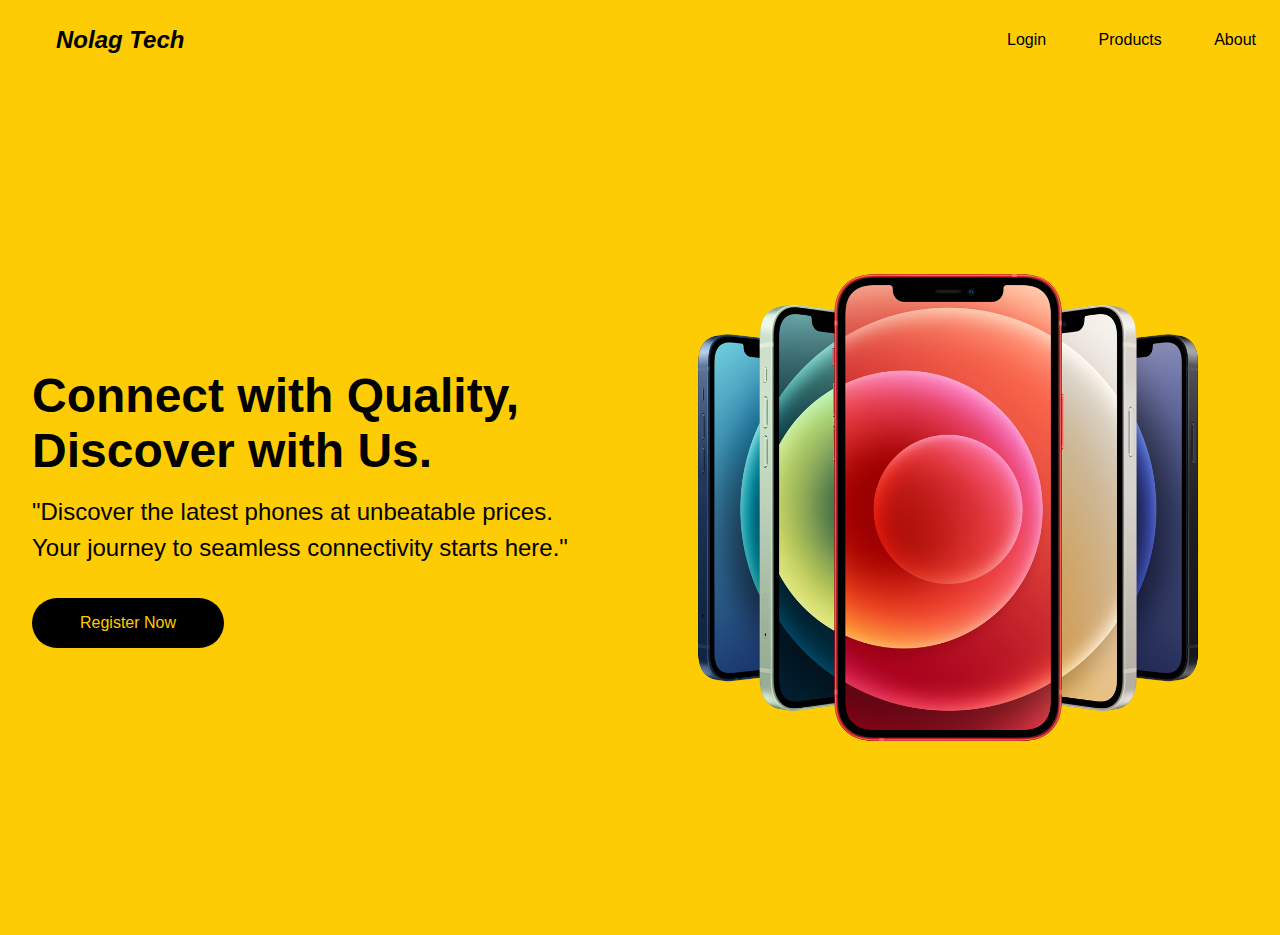
<file: index.html>
<!DOCTYPE html>
<html lang="en">
<head>
    <meta charset="UTF-8">
    <meta name="viewport" content="width=device-width, initial-scale=1.0">
    <title>Nolag Tech</title>
    <link rel="icon" href="photos/About.png" type="image/x-icon">
    <link rel="stylesheet" href="style.css">
</head>
<body>
    <nav>
        <a href="index.html"><div class="logo">Nolag Tech</div></a>
        <div class="items">
            <a href="login.html">Login</a>
            <a href="products.html">Products</a>
            <a href="About.html">About</a>
            
        </div>
    </nav>
    <section class="hero">
        <div class="hero-container">
            <div class="column-left">
                <h1>Connect with Quality,
                    Discover with Us.</h1>
                <p>
                    "Discover the latest phones at unbeatable prices.
                    Your journey to seamless connectivity starts here."
                </p>
                <a href="Register.html"><button>Register Now</button></a>
            </div>
            <div class="column-right">
                <img src="./pngimg.com - iphone_12_PNG23.png" alt="Illustration" class="hero-image">
            </div>
        </div>
    </section>
</body>
</html>
</file>
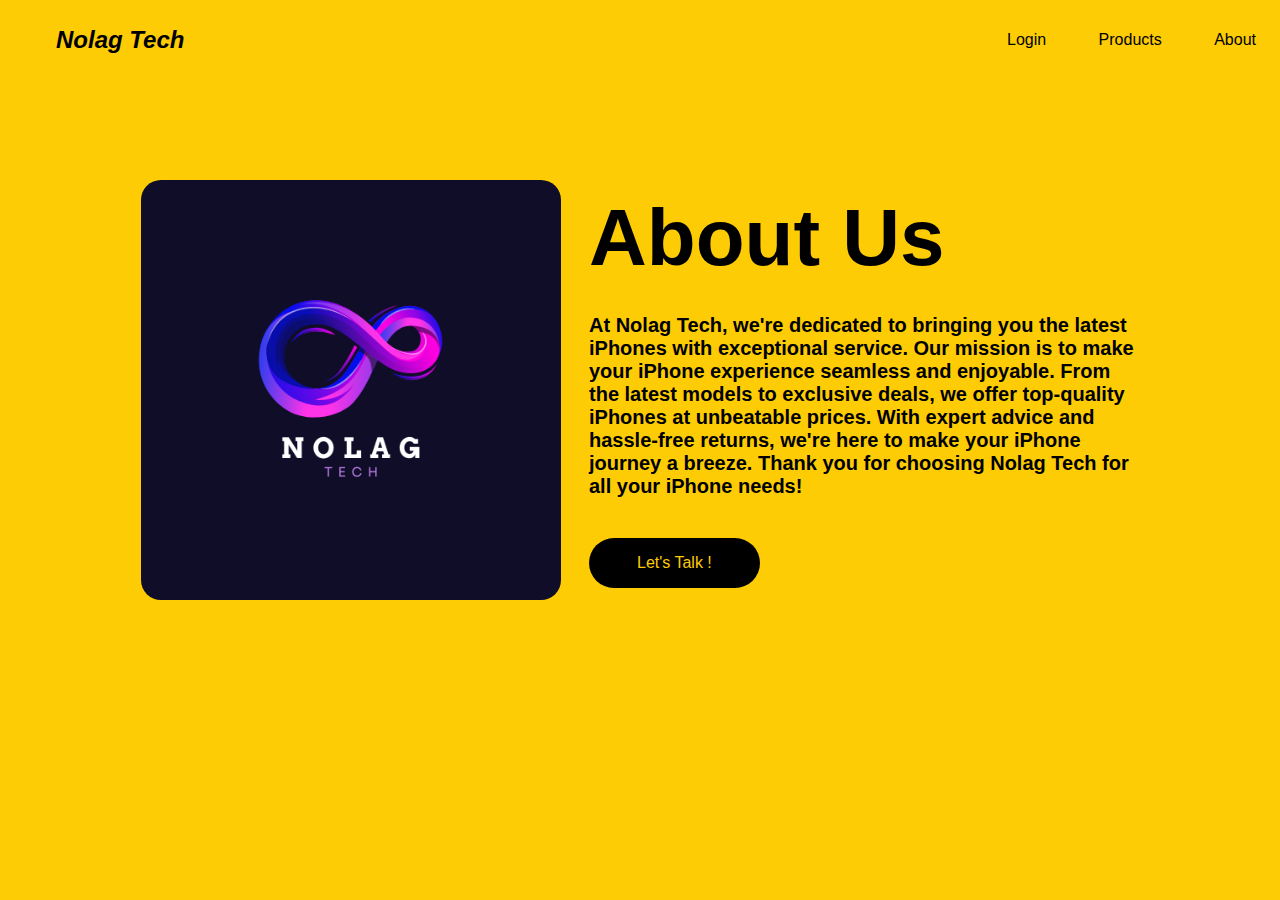
<file: About.html>
<!DOCTYPE html>
<html lang="en">
<head>
    <meta charset="UTF-8">
    <meta name="viewport" content="width=device-width, initial-scale=1.0">
    <title>Nolag Tech</title>
    <link rel="icon" href="photos/About.png" type="image/x-icon">
    <link rel="stylesheet" href="style.css">
</head>
<body>
    <nav>
        <a href="index.html"><div class="logo">Nolag Tech</div></a>
        <div class="items">
            <a href="login.html">Login</a>
            <a href="products.html">Products</a>
            <a href="About.html">About</a>
            
        </div>
    </nav>
    <section class="about">
       <div class="main">
        <img src="photos/About.png" alt="image">
        <div class="about-text">
            <h1>About Us</h1>
            <h5>At Nolag Tech, we're dedicated to bringing you the latest iPhones with exceptional service. Our mission is to make your iPhone experience seamless and enjoyable. From the latest models to exclusive deals,
                 we offer top-quality iPhones at unbeatable prices. With expert advice and hassle-free returns, we're here to make your iPhone journey a breeze. Thank you for choosing Nolag Tech for all your iPhone needs!</h5>
            <button type="button">Let's Talk !</button>
        </div>
       </div>
    </section>
    
</body>
</html>
</file>
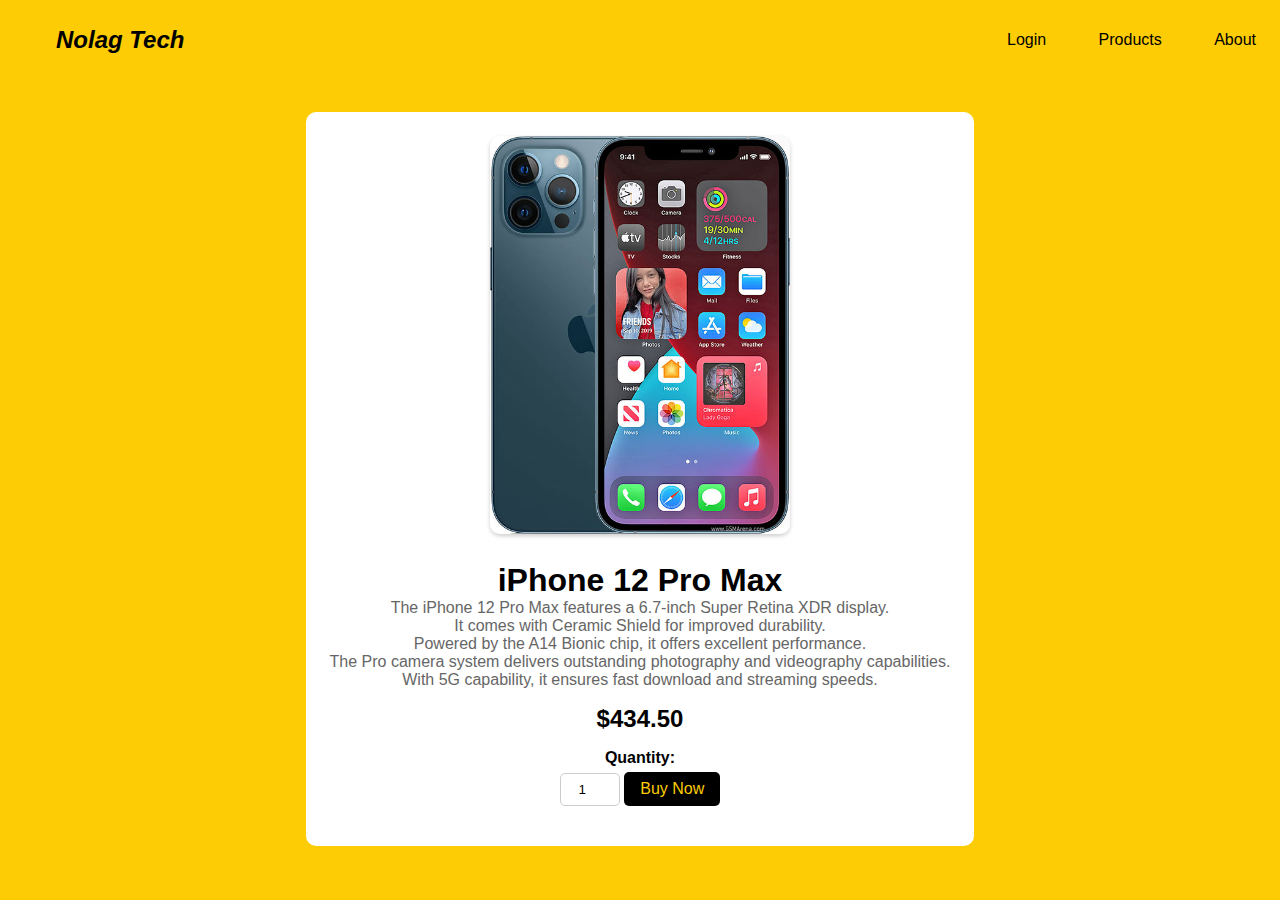
<file: iphone12promax.html>
<!DOCTYPE html>
<html lang="en">
<head>
    <meta charset="UTF-8">
    <meta name="viewport" content="width=device-width, initial-scale=1.0">
    <title>iPhone 12 Pro Max - Nolag Tech</title>
    <link rel="icon" href="photos/About.png" type="image/x-icon">
    <link rel="stylesheet" href="style.css">
</head>
<body>
    <nav>
        <a href="index.html"><div class="logo">Nolag Tech</div></a>
        <div class="items">
            <a href="login.html">Login</a>
            <a href="products.html">Products</a>
            <a href="About.html">About</a>
        </div>
    </nav>
    <section class="product-detail">
        <div class="product-detail-container">
            <div class="product-detail-content">
                <div class="product-detail-image-wrapper">
                    <img src="photos/12promax.png" alt="iPhone 12 Pro Max" class="product-detail-image">
                </div>
                <div class="product-detail-info">
                    <h1>iPhone 12 Pro Max</h1>
                    <p class="product-description">
                        The iPhone 12 Pro Max features a 6.7-inch Super Retina XDR display.</br> 
                       It comes with Ceramic Shield for improved durability. </br>
                        Powered by the A14 Bionic chip, it offers excellent performance.</br> 
                        The Pro camera system delivers outstanding photography and videography capabilities. </br>
                        With 5G capability, it ensures fast download and streaming speeds.</br>
                    </p>
                    <p class="product-detail-price">$434.50</p>
                    <label for="quantity">Quantity:</label>
                    <input type="number" id="quantity" name="quantity" min="1" value="1" class="quantity-input">
                    <button class="product-button">Buy Now</button>
                </div>
            </div>
        </div>
    </section>
</body>
</html>
</file>
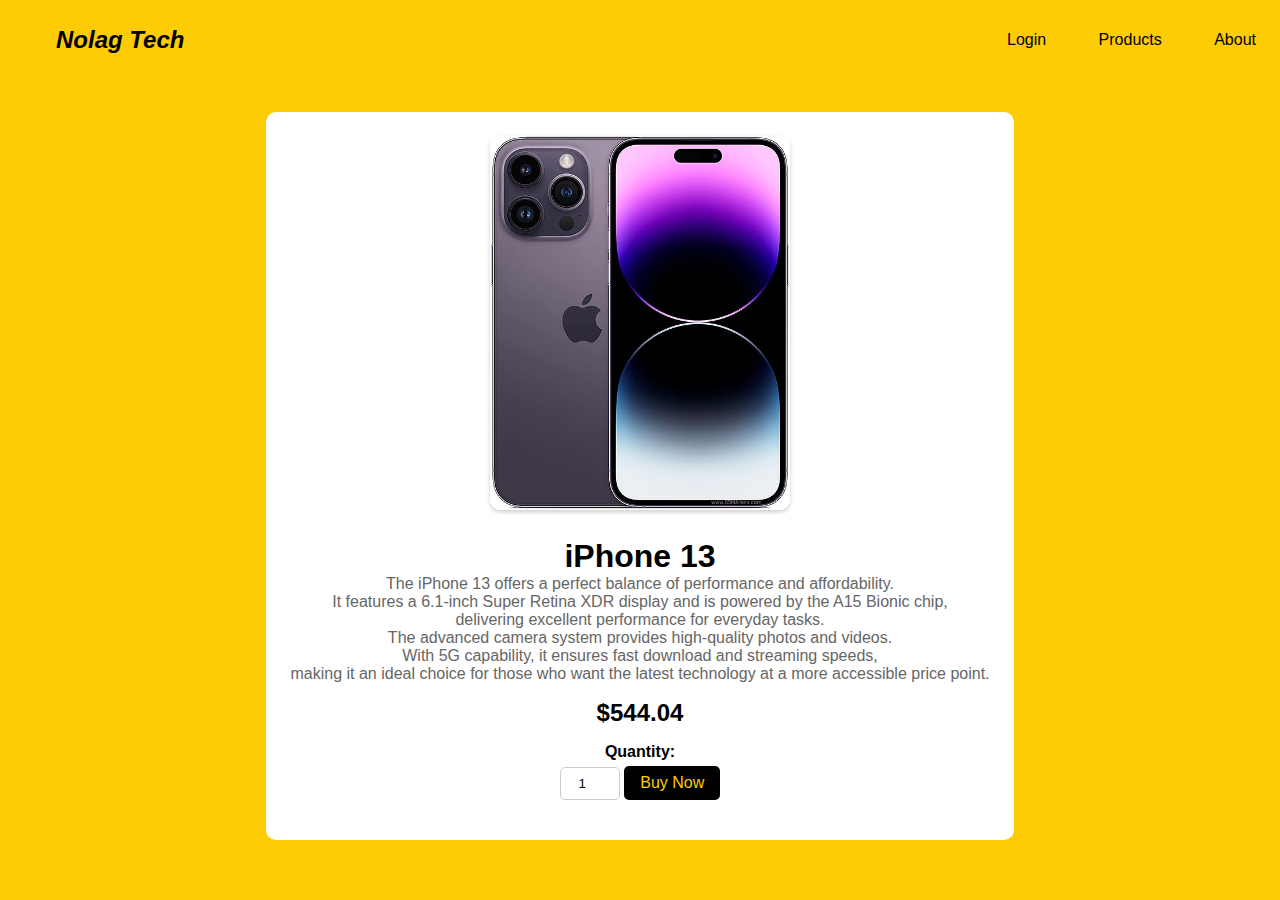
<file: iphone13.html>
<!DOCTYPE html>
<html lang="en">
<head>
    <meta charset="UTF-8">
    <meta name="viewport" content="width=device-width, initial-scale=1.0">
    <title>iPhone 13 - Nolag Tech</title>
    <link rel="icon" href="photos/About.png" type="image/x-icon">
    <link rel="stylesheet" href="style.css">
</head>
<body>
    <nav>
        <a href="index.html"><div class="logo">Nolag Tech</div></a>
        <div class="items">
            <a href="login.html">Login</a>
            <a href="products.html">Products</a>
            <a href="About.html">About</a>
        </div>
    </nav>
    <section class="product-detail">
        <div class="product-detail-container">
            <div class="product-detail-content">
                <div class="product-detail-image-wrapper">
                    <img src="photos/14promax.png" alt="iPhone 15 Pro Max" class="product-detail-image">
                </div>
                <div class="product-detail-info">
                    <h1>iPhone 13 </h1>
                    <p class="product-description">
                        The iPhone 13 offers a perfect balance of performance and affordability.<br>
                        It features a 6.1-inch Super Retina XDR display and is powered by the A15 Bionic chip,<br>
                        delivering excellent performance for everyday tasks.<br>
                        The advanced camera system provides high-quality photos and videos.<br>
                        With 5G capability, it ensures fast download and streaming speeds,<br>
                        making it an ideal choice for those who want the latest technology at a more accessible price point.
                    </p>
                    
                    <p class="product-detail-price">$544.04</p>
                    <label for="quantity">Quantity:</label>
                    <input type="number" id="quantity" name="quantity" min="1" value="1" class="quantity-input">
                    <button class="product-button">Buy Now</button>
                </div>
            </div>
        </div>
    </section>
</body>
</html>
</file>
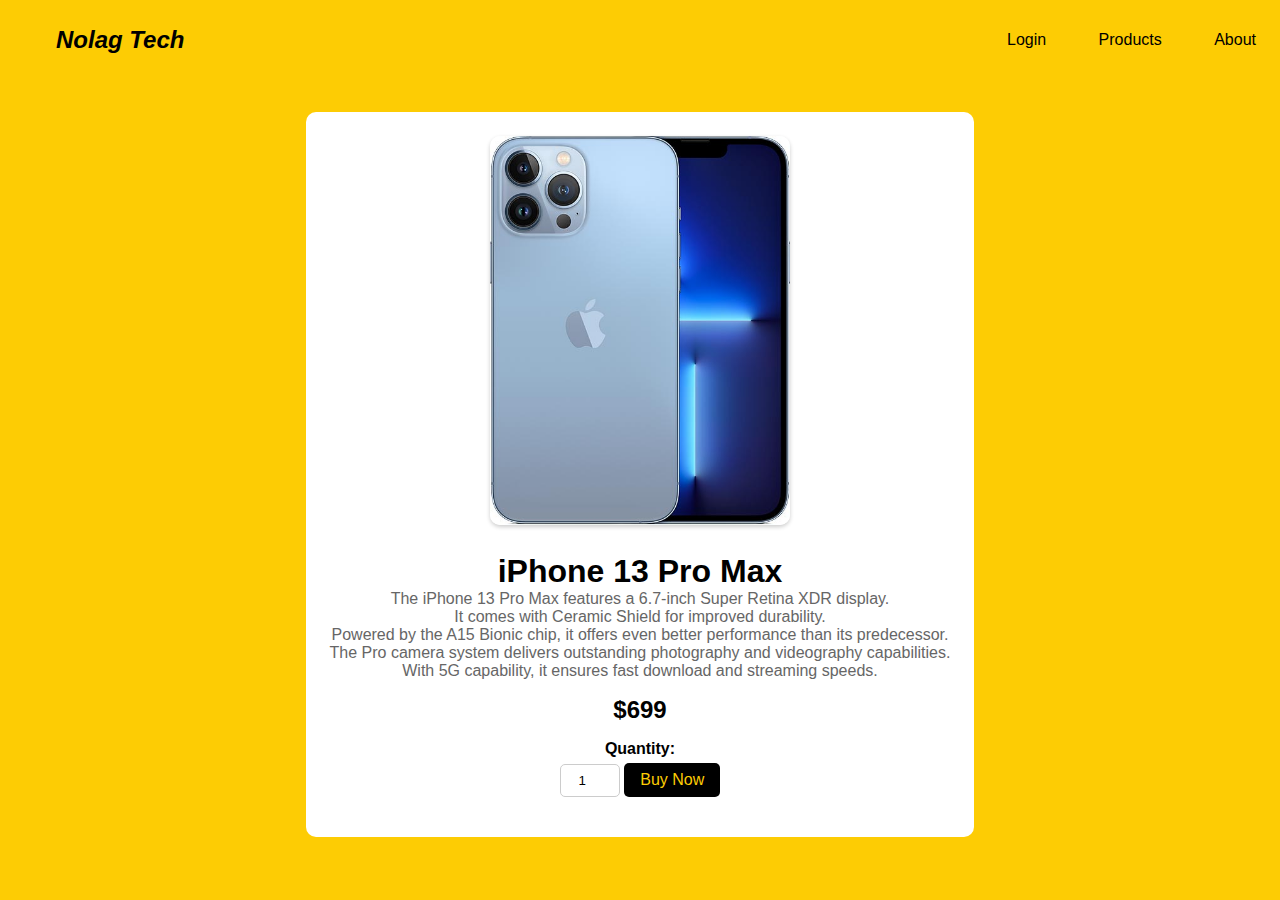
<file: iphone13promax.html>
<!DOCTYPE html>
<html lang="en">
<head>
    <meta charset="UTF-8">
    <meta name="viewport" content="width=device-width, initial-scale=1.0">
    <title>iPhone 13 Pro Max - Nolag Tech</title>
    <link rel="icon" href="photos/About.png" type="image/x-icon">
    <link rel="stylesheet" href="style.css">
</head>
<body>
    <nav>
        <a href="index.html"><div class="logo">Nolag Tech</div></a>
        <div class="items">
            <a href="login.html">Login</a>
            <a href="products.html">Products</a>
            <a href="About.html">About</a>
        </div>
    </nav>
    <section class="product-detail">
        <div class="product-detail-container">
            <div class="product-detail-content">
                <div class="product-detail-image-wrapper">
                    <img src="photos/13promax.png" alt="iPhone 12 Pro Max" class="product-detail-image">
                </div>
                <div class="product-detail-info">
                    <h1>iPhone 13 Pro Max</h1>
                    <p class="product-description">
                        The iPhone 13 Pro Max features a 6.7-inch Super Retina XDR display.<br>
                        It comes with Ceramic Shield for improved durability.<br>
                        Powered by the A15 Bionic chip, it offers even better performance than its predecessor.<br>
                        The Pro camera system delivers outstanding photography and videography capabilities.<br>
                        With 5G capability, it ensures fast download and streaming speeds.
                    </p>
                    
                    
                    <p class="product-detail-price">$699</p>
                    <label for="quantity">Quantity:</label>
                    <input type="number" id="quantity" name="quantity" min="1" value="1" class="quantity-input">
                    <button class="product-button">Buy Now</button>
                </div>
            </div>
        </div>
    </section>
</body>
</html>
</file>
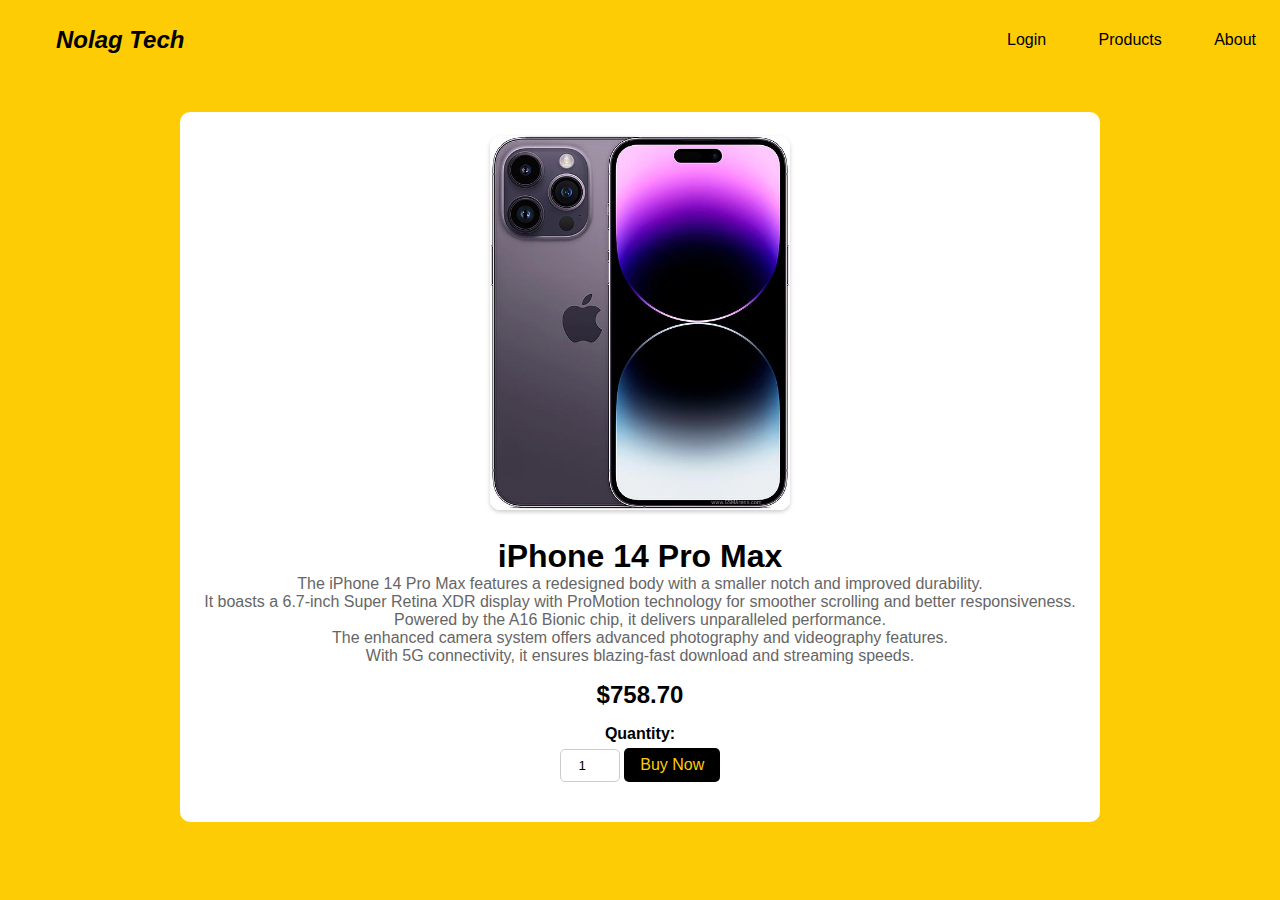
<file: iphone14promax.html>
<!DOCTYPE html>
<html lang="en">
<head>
    <meta charset="UTF-8">
    <meta name="viewport" content="width=device-width, initial-scale=1.0">
    <title>iPhone 14 Pro Max - Nolag Tech</title>
    <link rel="icon" href="photos/About.png" type="image/x-icon">
    <link rel="stylesheet" href="style.css">
</head>
<body>
    <nav>
        <a href="index.html"><div class="logo">Nolag Tech</div></a>
        <div class="items">
            <a href="login.html">Login</a>
            <a href="products.html">Products</a>
            <a href="About.html">About</a>
        </div>
    </nav>
    <section class="product-detail">
        <div class="product-detail-container">
            <div class="product-detail-content">
                <div class="product-detail-image-wrapper">
                    <img src="photos/14promax.png" alt="iPhone 14 Pro Max" class="product-detail-image">
                </div>
                <div class="product-detail-info">
                    <h1>iPhone 14 Pro Max</h1>
                    <p class="product-description">
                        The iPhone 14 Pro Max features a redesigned body with a smaller notch and improved durability.<br>
                        It boasts a 6.7-inch Super Retina XDR display with ProMotion technology for smoother scrolling and better responsiveness.<br>
                        Powered by the A16 Bionic chip, it delivers unparalleled performance.<br>
                        The enhanced camera system offers advanced photography and videography features.<br>
                        With 5G connectivity, it ensures blazing-fast download and streaming speeds.
                    </p>                    
                    
                    
                    <p class="product-detail-price">$758.70</p>
                    <label for="quantity">Quantity:</label>
                    <input type="number" id="quantity" name="quantity" min="1" value="1" class="quantity-input">
                    <button class="product-button">Buy Now</button>
                </div>
            </div>
        </div>
    </section>
</body>
</html>
</file>
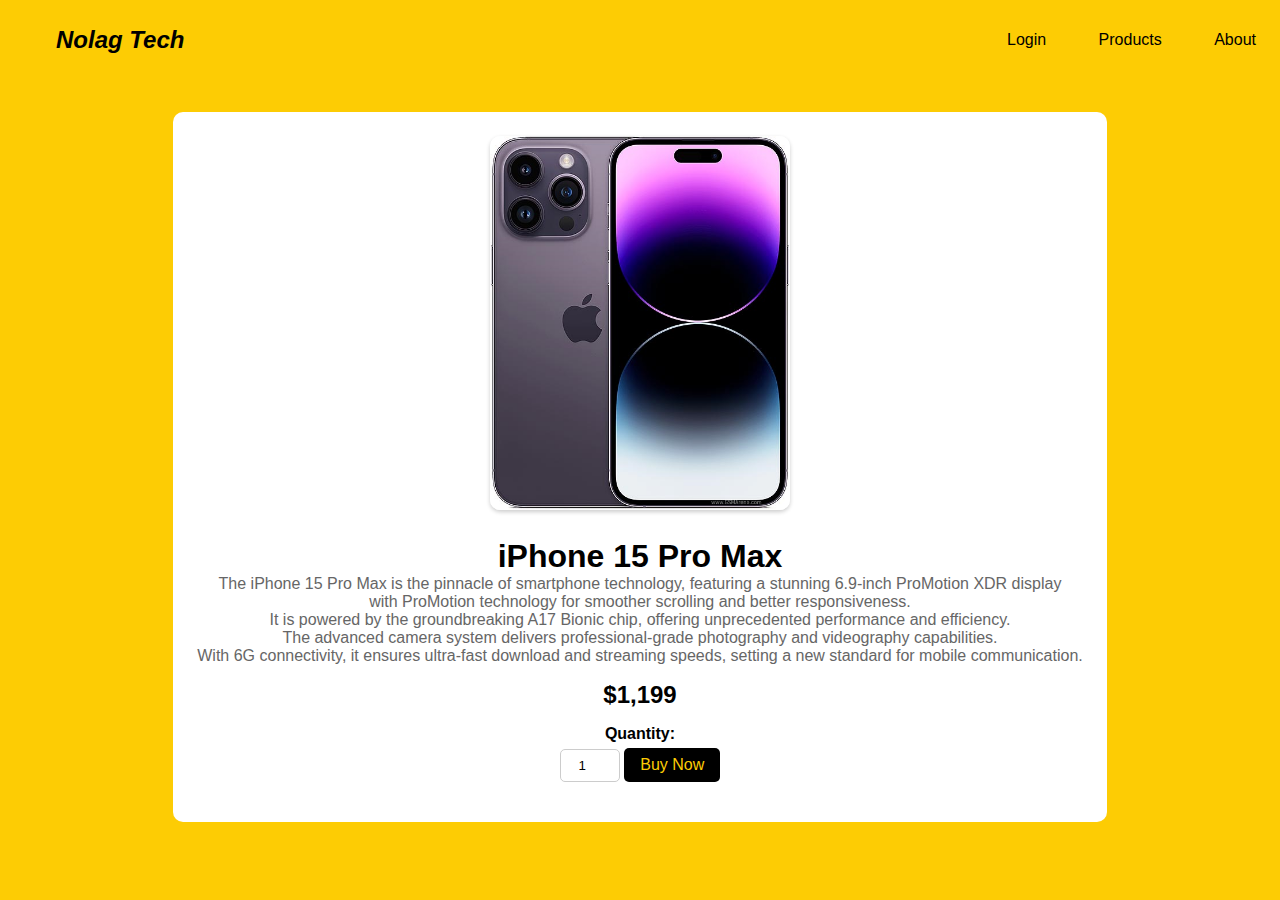
<file: iphone15promax.html>
<!DOCTYPE html>
<html lang="en">
<head>
    <meta charset="UTF-8">
    <meta name="viewport" content="width=device-width, initial-scale=1.0">
    <title>iPhone 15 Pro Max - Nolag Tech</title>
    <link rel="icon" href="photos/About.png" type="image/x-icon">
    <link rel="stylesheet" href="style.css">
</head>
<body>
    <nav>
        <a href="index.html"><div class="logo">Nolag Tech</div></a>
        <div class="items">
            <a href="login.html">Login</a>
            <a href="products.html">Products</a>
            <a href="About.html">About</a>
        </div>
    </nav>
    <section class="product-detail">
        <div class="product-detail-container">
            <div class="product-detail-content">
                <div class="product-detail-image-wrapper">
                    <img src="photos/14promax.png" alt="iPhone 15 Pro Max" class="product-detail-image">
                </div>
                <div class="product-detail-info">
                    <h1>iPhone 15 Pro Max</h1>
                    <p class="product-description">
                        The iPhone 15 Pro Max is the pinnacle of smartphone technology, featuring a stunning 6.9-inch ProMotion XDR display<br>
                        with ProMotion technology for smoother scrolling and better responsiveness.<br>
                        It is powered by the groundbreaking A17 Bionic chip, offering unprecedented performance and efficiency.<br>
                        The advanced camera system delivers professional-grade photography and videography capabilities.<br>
                        With 6G connectivity, it ensures ultra-fast download and streaming speeds, setting a new standard for mobile communication.
                    </p>
                    
                                       
                    
                    
                    <p class="product-detail-price">$1,199</p>
                    <label for="quantity">Quantity:</label>
                    <input type="number" id="quantity" name="quantity" min="1" value="1" class="quantity-input">
                    <button class="product-button">Buy Now</button>
                </div>
            </div>
        </div>
    </section>
</body>
</html>
</file>
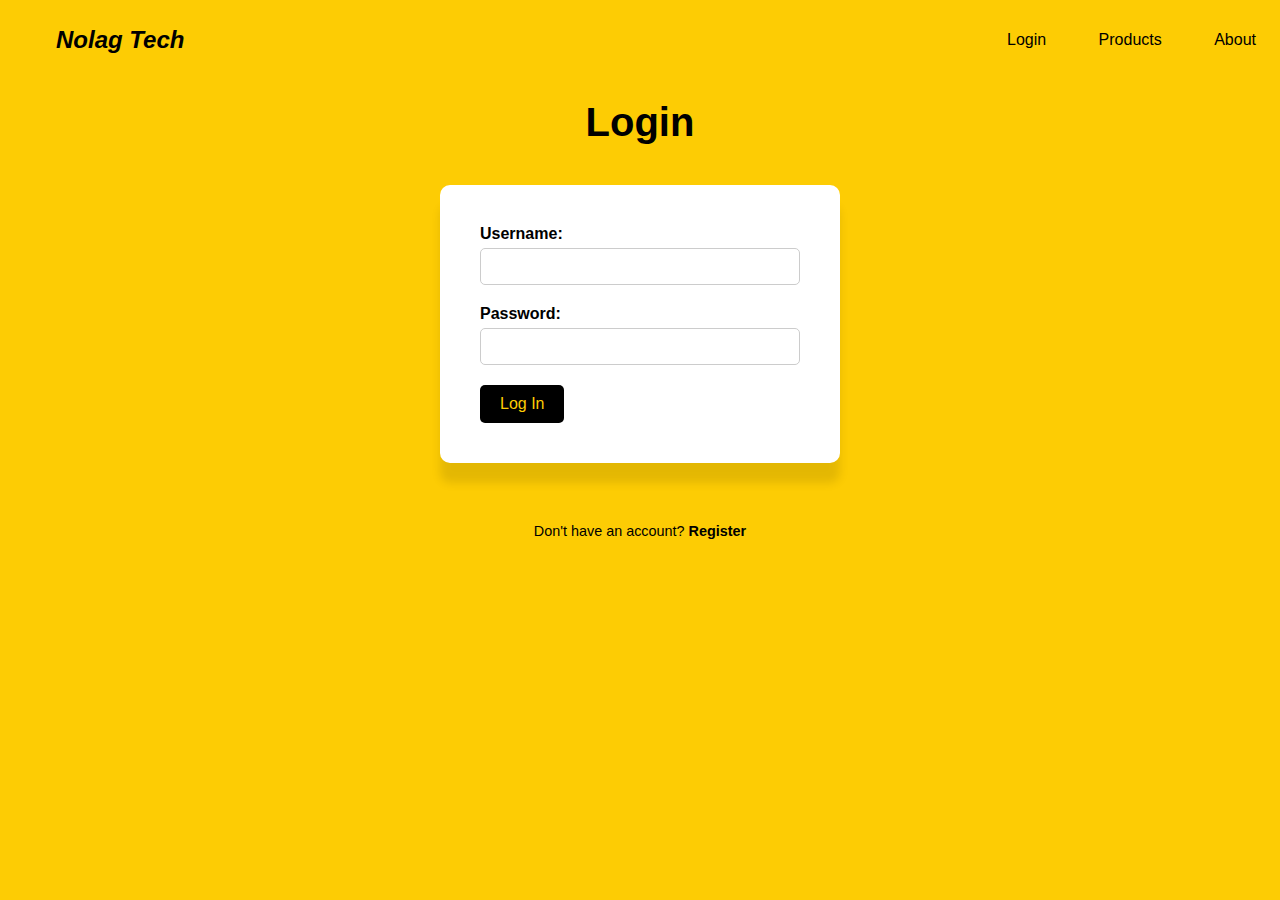
<file: login.html>
<!DOCTYPE html>
<html lang="en">
<head>
    <meta charset="UTF-8">
    <meta name="viewport" content="width=device-width, initial-scale=1.0">
    <title>Registration Form</title>
    <link rel="icon" href="photos/About.png" type="image/x-icon">
    <link rel="stylesheet" href="style.css">
</head>
<body>
    <nav>
        <a href="index.html"><div class="logo">Nolag Tech</div></a>
        <div class="items">
            <a href="login.html">Login</a>
            <a href="products.html">Products</a>
            <a href="About.html">About</a>   
        </div>
    </nav>
    <header>
        <h1>Login</h1>
    </header>
    <main>
        <form id="registration-form">
            <div class="form-group">
                <label for="username">Username:</label>
                <input type="text" id="username" name="username" required>
            </div>
            <div class="form-group">
                <label for="password">Password:</label>
                <input type="password" id="password" name="password" required>
            </div>
            <button type="submit"><a href="products.html" class="login">Log In</a></button>
        </form>
    </main>
    <footer>
        <p>Don't have an account? <a href="Register.html">Register</a></p> <!-- Update the href attribute with your login page -->
    </footer>
</body>
</html>
</file>
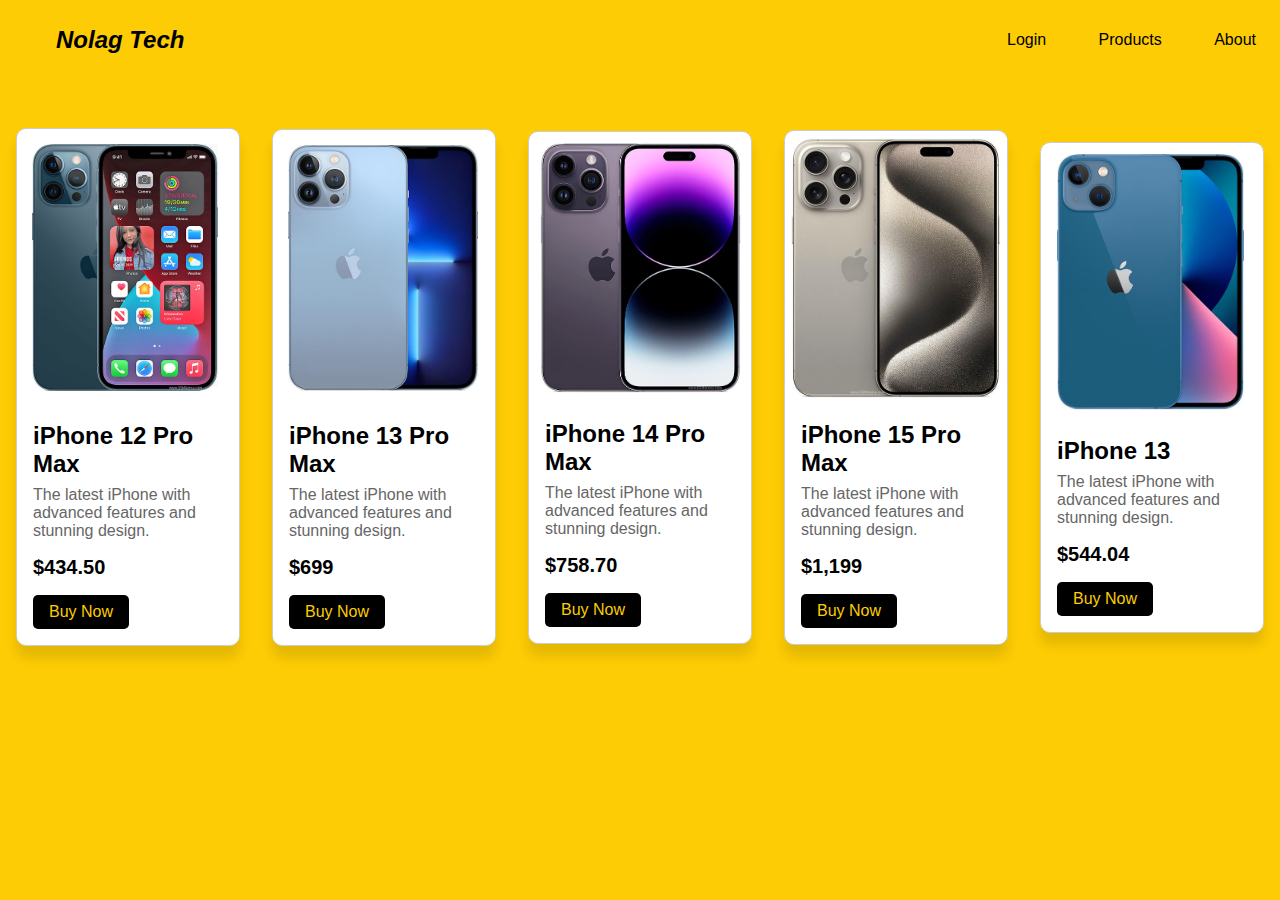
<file: products.html>
<!DOCTYPE html>
<html lang="en">
<head>
    <meta charset="UTF-8">
    <meta name="viewport" content="width=device-width, initial-scale=1.0">
    <title>Nolag Tech - Products</title>
    <link rel="icon" href="photos/About.png" type="image/x-icon">
    <link rel="stylesheet" href="style.css">
</head>
<body>
    <nav>
        <a href="index.html"><div class="logo">Nolag Tech</div></a>
        <div class="items">
            <a href="login.html">Login</a>
            <a href="products.html">Products</a>
            <a href="About.html">About</a>
        </div>
    </nav>
    <section class="products">
        <div class="product-card">
            <img src="photos/12promax.png" alt="iPhone" class="product-image">
            <div class="product-details">
                <h2 class="product-title">iPhone 12 Pro Max</h2>
                <p class="product-description">The latest iPhone with advanced features and stunning design.</p>
                <p class="product-price">$434.50</p>
                <a href="iphone12promax.html"><button class="product-button">Buy Now</button></a>
            </div>
        </div>
        <div class="product-card">
          <img src="photos/13promax.png" alt="iPhone" class="product-image2">
          <div class="product-details">
              <h2 class="product-title">iPhone 13 Pro Max</h2>
              <p class="product-description">The latest iPhone with advanced features and stunning design.</p>
              <p class="product-price">$699</p>
              <a href="iphone13promax.html"><button class="product-button">Buy Now</button></a>
          </div>
        </div>
        <div class="product-card">
          <img src="photos/14promax.png" alt="iPhone" class="product-image3">
          <div class="product-details">
              <h2 class="product-title">iPhone 14 Pro Max</h2>
              <p class="product-description">The latest iPhone with advanced features and stunning design.</p>
              <p class="product-price">$758.70</p>
              <a href="iphone14promax.html"><button class="product-button">Buy Now</button></a>
          </div>
        </div>
        <div class="product-card">
            <img src="photos/15promax.png" alt="iPhone" class="product-image4">
            <div class="product-details">
                <h2 class="product-title">iPhone 15 Pro Max</h2>
                <p class="product-description">The latest iPhone with advanced features and stunning design.</p>
                <p class="product-price">$1,199</p>
                <a href="iphone15promax.html"><button class="product-button">Buy Now</button></a>
            </div>
          </div>
          <div class="product-card">
            <img src="photos/iphone13.png" alt="iPhone" class="product-image5">
            <div class="product-details">
                <h2 class="product-title">iPhone 13</h2>
                <p class="product-description">The latest iPhone with advanced features and stunning design.</p>
                <p class="product-price">$544.04</p>
                <a href="iphone13.html"><button class="product-button">Buy Now</button></a>
            </div>
          </div>
    </section>
</body>
</html>
</file>
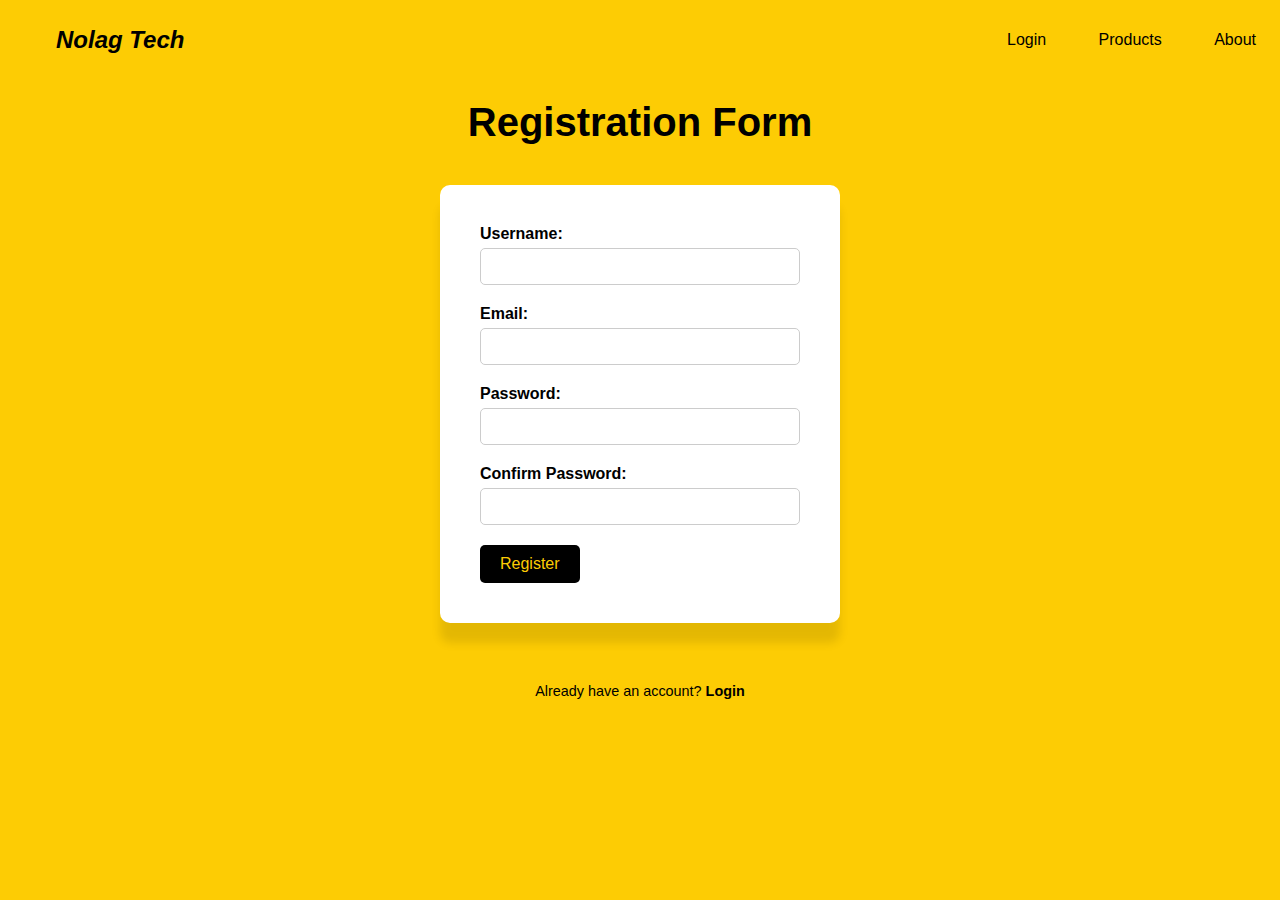
<file: Register.html>
<!DOCTYPE html>
<html lang="en">
<head>
    <meta charset="UTF-8">
    <meta name="viewport" content="width=device-width, initial-scale=1.0">
    <title>Registration Form</title>
     <link rel="icon" href="photos/About.png" type="image/x-icon">
    <link rel="stylesheet" href="style.css">
    
</head>
<body>
    <nav>
        <a href="index.html"><div class="logo">Nolag Tech</div></a>
        <div class="items">
            <a href="login.html">Login</a>
            <a href="products.html">Products</a>
            <a href="About.html">About</a>
            
        </div>
    </nav>
    <header>
        <h1>Registration Form</h1>
    </header>
    <main>
        <form id="registration-form">
            <div class="form-group">
                <label for="username">Username:</label>
                <input type="text" id="username" name="username" required>
            </div>
            <div class="form-group">
                <label for="email">Email:</label>
                <input type="email" id="email" name="email" required>
            </div>
            <div class="form-group">
                <label for="password">Password:</label>
                <input type="password" id="password" name="password" required>
            </div>
            <div class="form-group">
                <label for="confirm-password">Confirm Password:</label>
                <input type="password" id="confirm-password" name="confirm-password" required>
            </div>
            <button type="submit">Register</button>
        </form>
    </main>
    <footer>
        <p>Already have an account? <a href="login.html">Login</a></p> <!-- Update the href attribute with your login page -->
    </footer>
</body>
</html>
</file>
<file: style.css>
* {
    box-sizing: border-box;
    padding: 0;
    margin: 0;
    font-family:'Trebuchet MS', 'Lucida Sans Unicode', 'Lucida Grande', 'Lucida Sans', Arial, sans-serif;
}

nav {
    height: 80px;
    background: #fdcc04;
    display: flex;
    align-items: center;
    justify-content: space-between;
    padding: 0rem;
    padding: 0rem calc((100vw - 1300px)/2);

}
.logo {
    color: black;
    font-size: 1.5rem;
    font-weight: bold;
    font-style: italic;
    padding: 0 2rem;
    transition: 1s;
}
.logo:hover{
    transform: scale(1.1);
    z-index: 2;
}

nav a{
    text-decoration: none;
    color: #000;
    padding: 0 1.5rem;
    justify-content: space-between;

}


.hero{
    background: #fdcc04;
}

.hero-container{
    display: grid;
    grid-template-columns: 1fr 1fr;
    height: 95vh;
    padding: 3rem calc((100vw - 1300px)/2);
}

.column-left{
    display: flex;
    flex-direction: column;
    justify-content: center;
    align-items: flex-start;
    color: #000;
    padding: 0rem 2rem;
}
.column-left h1{
    margin-bottom: 1rem;
    font-size: 3rem;
}

.column-left p{
    margin-bottom: 2rem;
    font-size: 1.5rem;
    line-height: 1.5;
}

button {
    padding: 1rem 3rem;
    font-size: 1rem;
    border: none;
    color: #fdcc04;
    background: #000;
    cursor: pointer;
    border-radius: 50px;
    transition: 1s;
}
button:hover{
    background: #fff;
    color: #000;
    transform: scale(1.1);
    z-index: 2;
}

.column-right{
    display: flex;
    justify-content: center;
    align-items: center;
    padding: 0rem 2rem;

    
}
.hero-image{

    max-width: 600px;
    transition: 1s;
}
.hero-image:hover{
    transform: scale(1.1);
    z-index: 2;
}

nav a:hover{
    color: #fff;
}

.products {
    display: flex;
    justify-content: center;
    align-items: center;
    padding: 3rem 0;
    background-color: #fdcc04;
}


.product-card {
    display: flex;
    flex-direction: column;
    width: 275px;
    border: 1px solid #ccc;
    border-radius: 10px;
    overflow: hidden;
    box-shadow: 0 12px 12px rgba(0, 0, 0, 0.1);
    background-color: #fff;
    margin: 0 1rem;
    transition: 1s;
}
.product-card:hover{
    transform: scale(1.1);
    z-index: 2;
}


.product-image {
    width: 97.5%;
    height: auto;
    padding: 15px;
}
.product-image2 {
    width: 99%;
    height: auto;
    padding: 15px;
}
.product-image3 {
    width: 109%;
    height: auto;
    padding: 11px;
    padding-right: 1.9rem;  
}
.product-image4 {
    width: 125.5%;
    height: auto;
    padding: 7px;
    padding-right: 1.9rem;
    padding-left: 0.3rem;
}
.product-image5 {
    width: 96.5%;
    height: auto;
    padding: 11px;
    padding-left: 1rem;
}
.product-details {
    padding: 1rem;
}

.product-title {
    font-size: 1.5rem;
    margin-bottom: 0.5rem;
}

.product-description {
    font-size: 1rem;
    color: #666;
    margin-bottom: 1rem;
}

.product-price {
    font-size: 1.25rem;
    font-weight: bold;
    margin-bottom: 1rem;
}

.product-button {
    padding: 0.5rem 1rem;
    font-size: 1rem;
    background-color: #fdcc04;
    color: #000;
    border: none;
    border-radius: 5px;
    cursor: pointer;
    transition: background-color 0.3s ease;
}

.product-button:hover {
    background-color: #f3bb00;
}

/* Register */

* {
box-sizing: border-box;
margin: 0;
padding: 0;
}

body {
font-family: 'Trebuchet MS', 'Lucida Sans Unicode', 'Lucida Grande', 'Lucida Sans', Arial, sans-serif;
background-color: #fdcc04;
}

header {
background-color: #fdcc04;
padding: 20px;
text-align: center;
}

header h1 {
font-size: 2.5rem;
font-weight: bold;
color: #000;
}

main {
padding: 20px;
background-color: #fdcc04;
}

form {
max-width: 400px;
margin: 0 auto;
padding: 40px;
border-radius: 10px;
box-shadow: 0 20px 10px rgba(0, 0, 0, 0.1);
background-color: #fff;
}

.form-group {
margin-bottom: 20px;
}

label {
font-weight: bold;
display: block;
margin-bottom: 5px;
}

input[type="text"],
input[type="email"],
input[type="password"] {
width: 100%;
padding: 10px;
border-radius: 5px;
border: 1px solid #ccc;
}
.login{
color: #fdcc04;
text-decoration: none;
}
button[type="submit"] {
background-color: #000;
color: #fdcc04;
border: none;
padding: 10px 20px;
font-size: 1rem;
border-radius: 5px;
cursor: pointer;
transition: background-color 0.3s ease;
}

button[type="submit"]:hover {
background-color: #fff;
color: #000;
}

footer {
text-align: center;
margin-top: 20px;
background-color: #fdcc04;
padding: 20px 0;
}

footer p {
font-size: 0.9rem;
}

footer a {
color: #000;
text-decoration: none;
font-weight: bold;
}
.about {
width: 100%;
padding: 100px;
}
.about img{
height: auto;
width: 420px;
border-radius: 20px;
box-shadow: #000;
transition: 1s;
}
.about img:hover{
transform: scale(1.1);
z-index: 2;
}
.about-text{
width: 550px;
}
.main {
width: 1130px;
max-width: 95%;
margin: 0 auto;
display: flex;
align-items: center;
justify-content: space-around;
}
.about-text h1{
font-size: 80px;
text-transform: capitalize;
margin-bottom: 30px;
transition: 1s;
}
.about-text h1:hover{
transform: scale(1.1);
z-index: 2;
}
.about-text h5{
font-size: 20px;
margin-bottom: 40px;
transition: 1s;
}
.about-text h5:hover{
transform: scale(1.1);
z-index: 2;
}

.product-detail {
    padding: 2rem;
    background-color: #fdcc04;
}

.product-detail-container {
    display: flex;
    justify-content: center;
    align-items: center;
}

.product-detail-content {
    background-color: #fff;
    padding: 1.5rem;
    border-radius: 10px;
    text-align: center;
    display: flex;
    flex-direction: column;
    align-items: center;
}

.product-detail-image-wrapper {
    margin-bottom: 1.5rem;
}

.product-detail-image {
    width: 300px;
    height: auto;
    border-radius: 10px;
    box-shadow: 0 2px 4px rgba(0, 0, 0, 0.2);
}

.product-detail-info {
    text-align: center;
}

.product-detail-description {
    font-size: 1.2rem;
    color: #666;
    margin-bottom: 1rem;
    text-align: center;
}

.product-detail-price {
    font-size: 1.5rem;
    font-weight: bold;
    margin-bottom: 1rem;
}

.quantity-input {
    margin-bottom: 1rem;
    padding: 0.5rem;
    border-radius: 5px;
    border: 1px solid #ccc;
    width: 60px;
    text-align: center;
}

.product-button {
    padding: 0.5rem 1rem;
    font-size: 1rem;
    background-color: #000;
    color: #fdcc04;
    border: none;
    border-radius: 5px;
    cursor: pointer;
    transition: background-color 0.3s ease, box-shadow 0.3s ease;
}

.product-button:hover {
    background-color: #fff;
    color: #000;
    box-shadow: 0 4px 8px rgba(0, 0, 0, 0.3);
}

@media screen and (max-width: 768px) {
    nav {
        padding: 0rem 1rem;
    }

    .hero-container {
        grid-template-columns: 1fr;
        padding: 3rem 1rem;
    }

    .column-left,
    .column-right {
        padding: 0rem 1rem;
    }

    .product-card {
        width: calc(50% - 2rem);
        margin: 0.5rem;
    }

    .about {
        padding: 50px;
    }

    .about img {
        width: 100%;
        max-width: 300px;
        padding: 20px;
    }

    .main {
        flex-direction: column;
        align-items: center;
        justify-content: center;
    }

    .about-text h1 {
        font-size: 40px;
    }

    .about-text h5 {
        font-size: 16px;
    }
}



@media screen and (max-width: 768px) {
    .hero-container {
        grid-template-columns: 1fr;
    }
    
}
body{
    animation: myeffect 1s;
}
@keyframes myeffect {
    from{
        opacity: 0;
        transform: translateY(-10deg);
    }
    to{
        opacity: 1;
        transform: translateY(0);
    }
}
</file>
